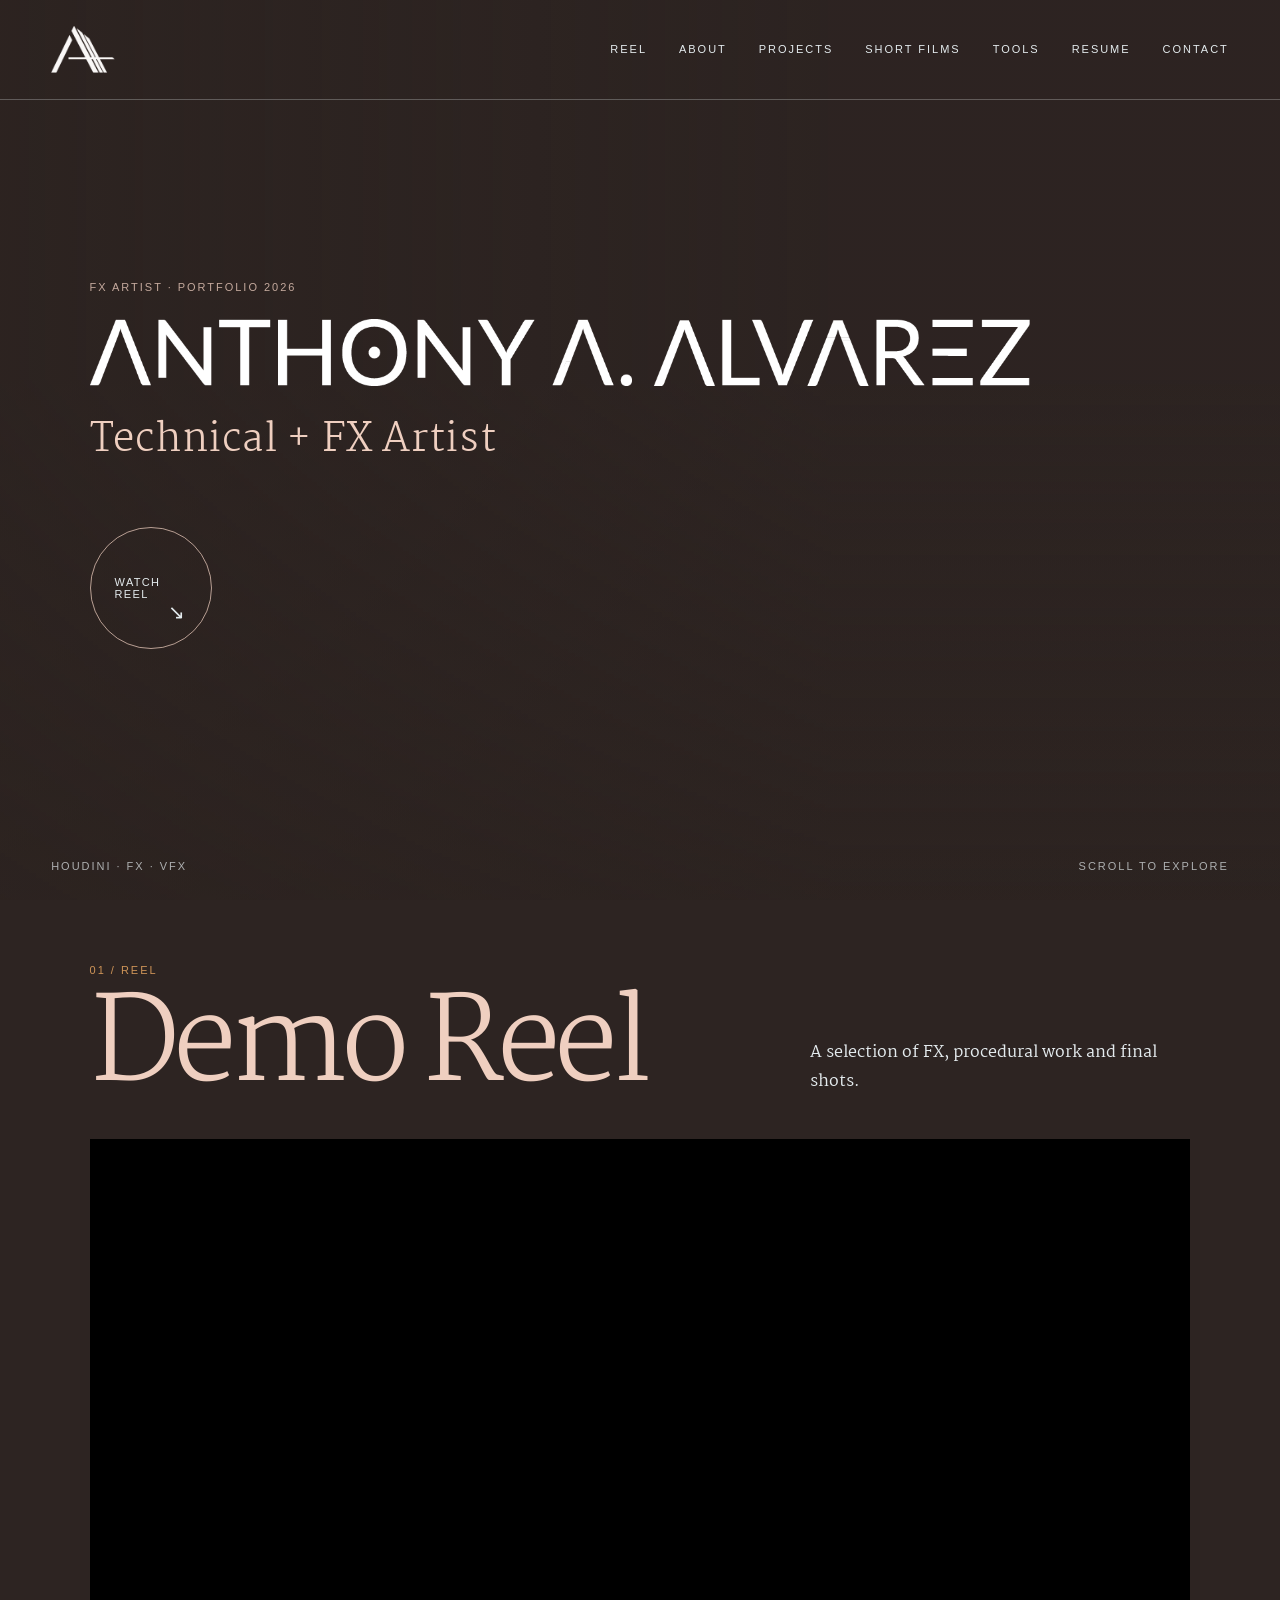
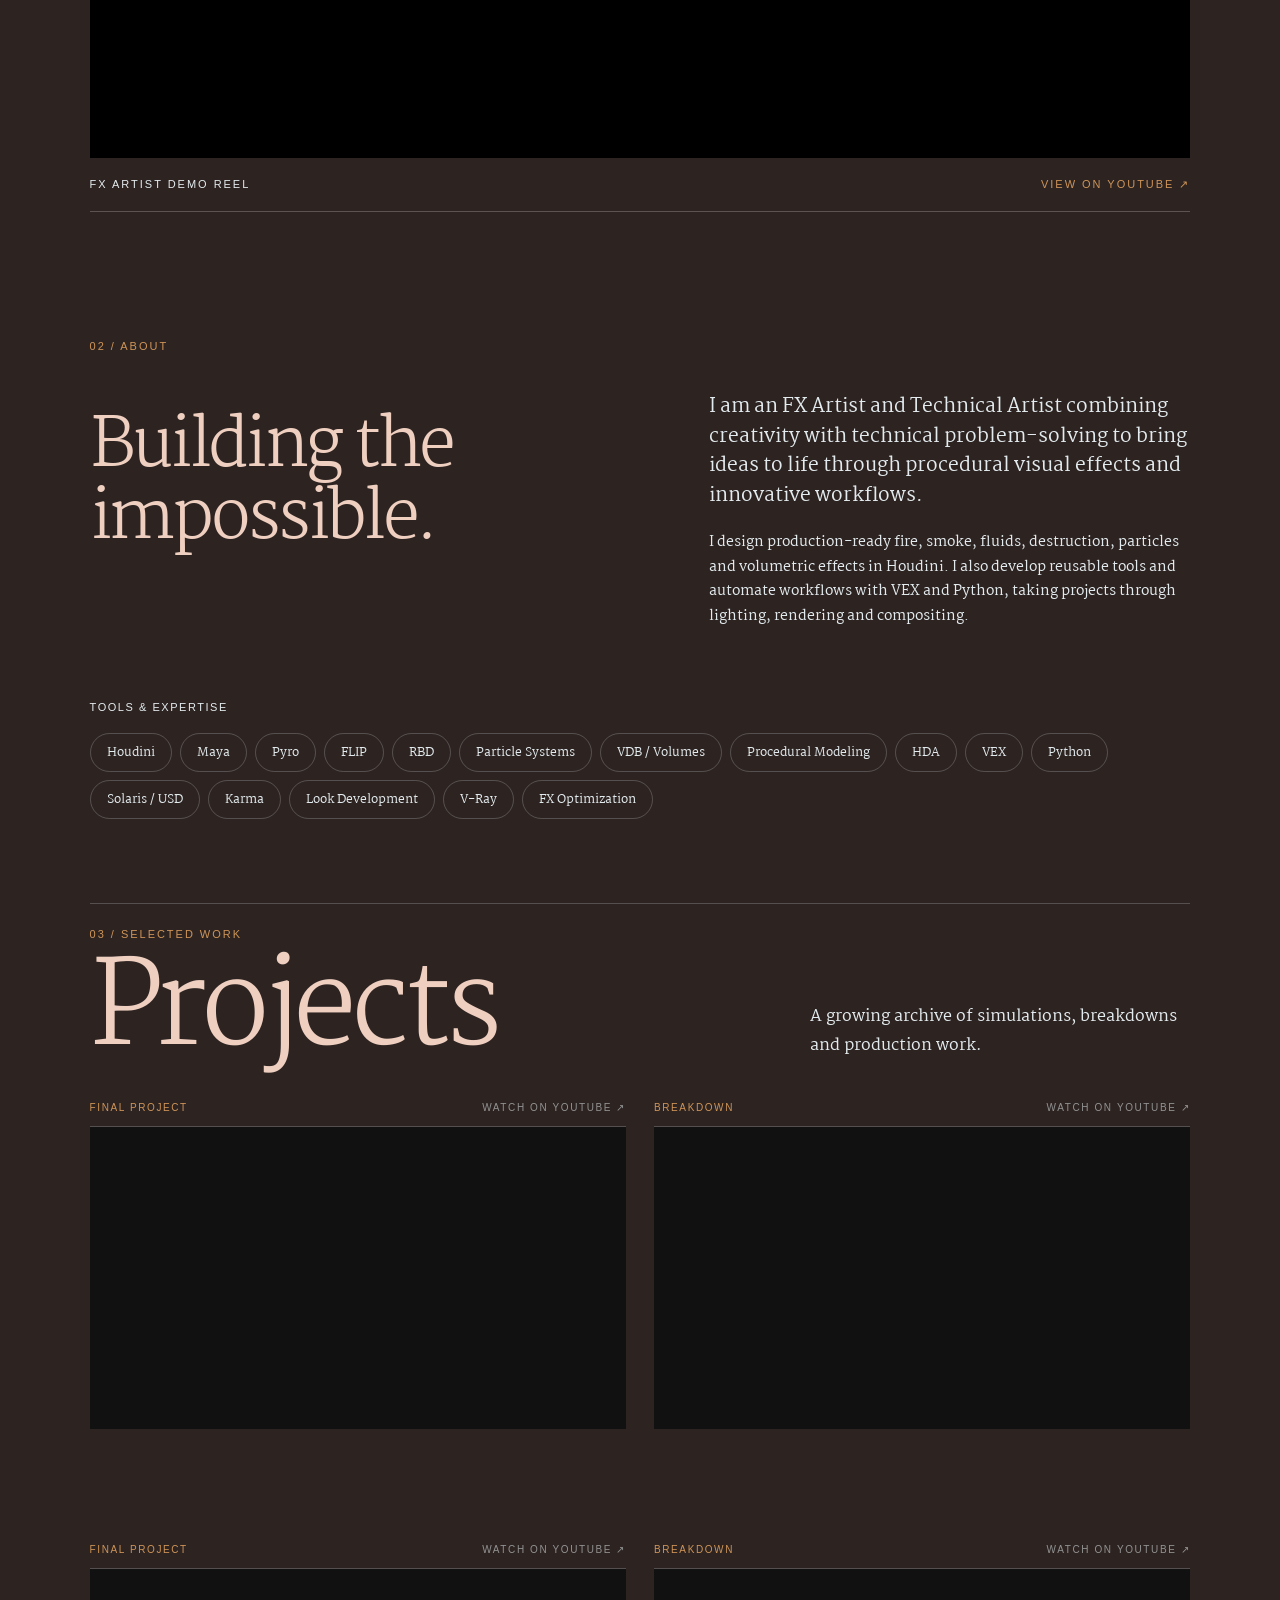
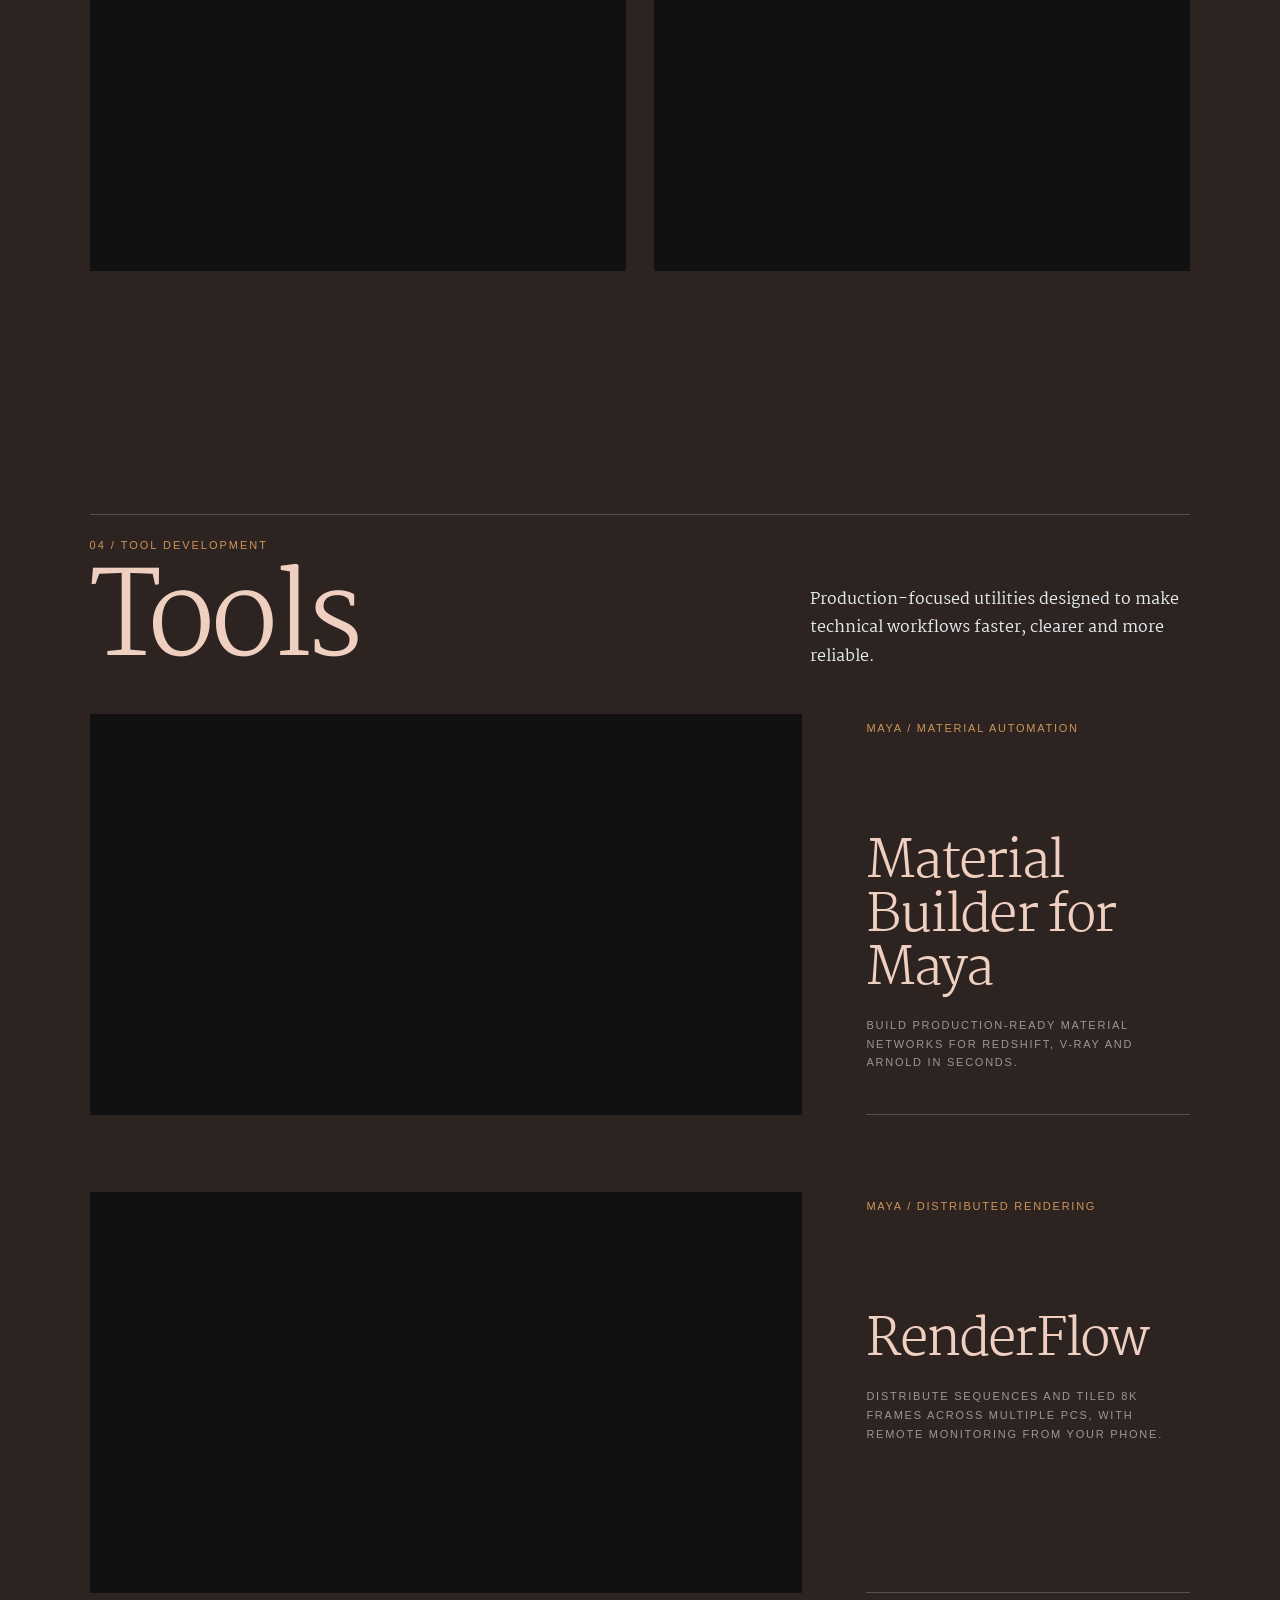
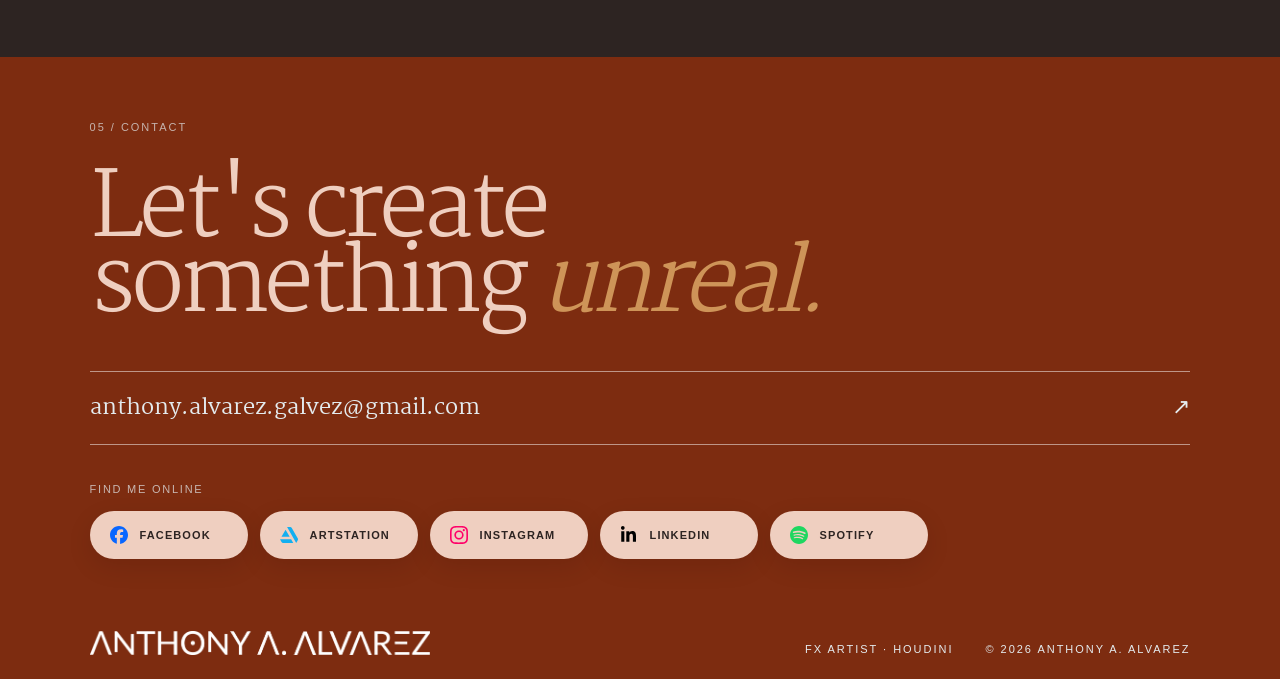
<file: index.html>
<!doctype html>
<html lang="en">
<head>
  <meta charset="UTF-8">
  <meta name="viewport" content="width=device-width, initial-scale=1.0">
  <meta name="description" content="Anthony A. Alvarez — FX artist portfolio featuring Houdini simulations, breakdowns and selected projects.">
  <title>Anthony A. Alvarez | FX Artist</title>
  <link rel="stylesheet" href="styles.css?v=3">
</head>
<body class="home-page">
  <header class="site-header">
    <a class="brand-mark" href="#top" aria-label="Anthony A. Alvarez — home"><img src="MyAssets/Logos/Logo.png" alt=""></a>
    <nav aria-label="Primary navigation">
      <a href="#reel">Reel</a><a href="about.html">About</a><a href="#projects">Projects</a><a href="short-films.html">Short Films</a><a href="#tools">Tools</a><a href="MyAssets/Resume/resume_AnthonyAlvarez.pdf" target="_blank" rel="noopener" aria-label="Open Anthony A. Alvarez resume as PDF in a new tab">Resume</a><a href="#contact">Contact</a>
    </nav>
  </header>

  <main>
    <section class="hero" id="top" aria-labelledby="hero-title">
      <div class="hero-poster" aria-hidden="true"></div>
      <div class="video-shell" aria-hidden="true">
        <iframe src="https://www.youtube.com/embed/kv-GLb0Ywm8?autoplay=1&amp;mute=1&amp;controls=0&amp;loop=1&amp;playlist=kv-GLb0Ywm8&amp;start=3&amp;modestbranding=1&amp;playsinline=1&amp;rel=0&amp;iv_load_policy=3&amp;disablekb=1" title="Demo reel background" allow="autoplay; encrypted-media" tabindex="-1"></iframe>
      </div>
      <div class="hero-shade" aria-hidden="true"></div>
      <div class="hero-content">
        <p class="eyebrow">FX ARTIST · PORTFOLIO 2026</p>
        <h1 id="hero-title"><img src="MyAssets/Logos/nameLogo.png" alt="Anthony A. Alvarez"></h1>
        <p class="hero-role">Technical + FX Artist</p>
        <a class="circle-link" href="#reel" aria-label="Watch demo reel"><span>Watch<br>Reel</span><span class="arrow" aria-hidden="true">↘</span></a>
      </div>
      <div class="hero-meta" aria-hidden="true"><span>Houdini · FX · VFX</span><span>Scroll to explore</span></div>
    </section>

    <section class="section reel-section" id="reel" aria-labelledby="reel-title">
      <div class="section-heading">
        <p class="section-index">01 / REEL</p><h2 id="reel-title">Demo Reel</h2><p class="section-intro">A selection of FX, procedural work and final shots.</p>
      </div>
      <div class="reel-frame">
        <iframe src="https://www.youtube.com/embed/-kzkaEwnZTo?rel=0&amp;modestbranding=1" title="Anthony A. Alvarez demo reel on YouTube" loading="eager" allow="accelerometer; autoplay; clipboard-write; encrypted-media; gyroscope; picture-in-picture; web-share" allowfullscreen></iframe>
      </div>
      <div class="reel-caption"><span>FX ARTIST DEMO REEL</span><a href="https://www.youtube.com/watch?v=-kzkaEwnZTo" target="_blank" rel="noreferrer">View on YouTube ↗</a></div>
    </section>

    <section class="section about-section" id="about" aria-labelledby="about-title">
      <div class="section-heading compact"><p class="section-index">02 / ABOUT</p><h2 id="about-title">Building the<br>impossible.</h2></div>
      <div class="about-copy">
        <p class="about-lead">I am an FX Artist and Technical Artist combining creativity with technical problem-solving to bring ideas to life through procedural visual effects and innovative workflows.</p>
        <p>I design production-ready fire, smoke, fluids, destruction, particles and volumetric effects in Houdini. I also develop reusable tools and automate workflows with VEX and Python, taking projects through lighting, rendering and compositing.</p>
      </div>
      <div class="expertise"><p>Tools &amp; Expertise</p><ul><li>Houdini</li><li>Maya</li><li>Pyro</li><li>FLIP</li><li>RBD</li><li>Particle Systems</li><li>VDB / Volumes</li><li>Procedural Modeling</li><li>HDA</li><li>VEX</li><li>Python</li><li>Solaris / USD</li><li>Karma</li><li>Look Development</li><li>V-Ray</li><li>FX Optimization</li></ul></div>
    </section>

    <section class="section projects-section" id="projects" aria-labelledby="projects-title">
      <div class="section-heading projects-heading"><p class="section-index">03 / SELECTED WORK</p><h2 id="projects-title">Projects</h2><p class="section-intro">A growing archive of simulations, breakdowns and production work.</p></div>
      <article class="project-feature">
        <div class="project-pair">
          <div class="project-panel">
            <div class="project-panel-heading"><span>Final project</span><a href="https://www.youtube.com/watch?v=oZ1Ioct8ipE" target="_blank" rel="noopener noreferrer" aria-label="Open Charmed VFX final project on YouTube">Watch on YouTube ↗</a></div>
            <div class="project-video">
              <iframe
                src="https://www.youtube.com/embed/oZ1Ioct8ipE?rel=0&amp;modestbranding=1"
                title="First final project by Anthony A. Alvarez"
                loading="eager"
                referrerpolicy="strict-origin-when-cross-origin"
                allow="accelerometer; autoplay; clipboard-write; encrypted-media; gyroscope; picture-in-picture; web-share"
                allowfullscreen>
              </iframe>
            </div>
          </div>
          <div class="project-panel project-panel-breakdown">
            <div class="project-panel-heading"><span>Breakdown</span><a href="https://www.youtube.com/watch?v=vDdrAIItMJ8" target="_blank" rel="noopener noreferrer" aria-label="Open Charmed VFX breakdown on YouTube">Watch on YouTube ↗</a></div>
            <div class="project-video">
              <iframe
                src="https://www.youtube-nocookie.com/embed/vDdrAIItMJ8?rel=0&amp;modestbranding=1"
                title="First project breakdown by Anthony A. Alvarez"
                loading="lazy"
                referrerpolicy="strict-origin-when-cross-origin"
                allow="accelerometer; autoplay; clipboard-write; encrypted-media; gyroscope; picture-in-picture; web-share"
                allowfullscreen>
              </iframe>
            </div>
          </div>
        </div>
      </article>
      <article class="project-feature project-feature-upcoming">
        <div class="project-pair">
          <div class="project-panel">
            <div class="project-panel-heading"><span>Final project</span><a href="https://www.youtube.com/watch?v=LTAKiedDv4Q" target="_blank" rel="noopener noreferrer" aria-label="Open the second final project on YouTube">Watch on YouTube ↗</a></div>
            <div class="project-video">
              <iframe
                src="https://www.youtube.com/embed/LTAKiedDv4Q?rel=0&amp;modestbranding=1"
                title="Second final project by Anthony A. Alvarez"
                loading="lazy"
                referrerpolicy="strict-origin-when-cross-origin"
                allow="accelerometer; autoplay; clipboard-write; encrypted-media; gyroscope; picture-in-picture; web-share"
                allowfullscreen>
              </iframe>
            </div>
          </div>
          <div class="project-panel project-panel-breakdown">
            <div class="project-panel-heading"><span>Breakdown</span><a href="https://www.youtube.com/watch?v=WiZVP1tZb14" target="_blank" rel="noopener noreferrer" aria-label="Open the second project breakdown on YouTube">Watch on YouTube ↗</a></div>
            <div class="project-video">
              <iframe
                src="https://www.youtube-nocookie.com/embed/WiZVP1tZb14?rel=0&amp;modestbranding=1"
                title="Second project breakdown by Anthony A. Alvarez"
                loading="lazy"
                referrerpolicy="strict-origin-when-cross-origin"
                allow="accelerometer; autoplay; clipboard-write; encrypted-media; gyroscope; picture-in-picture; web-share"
                allowfullscreen>
              </iframe>
            </div>
          </div>
        </div>
      </article>
    </section>

    <section class="section tools-section" id="tools" aria-labelledby="tools-title">
      <div class="section-heading tools-heading">
        <p class="section-index">04 / TOOL DEVELOPMENT</p>
        <h2 id="tools-title">Tools</h2>
        <p class="section-intro">Production-focused utilities designed to make technical workflows faster, clearer and more reliable.</p>
      </div>

      <article class="tool-feature">
        <div class="tool-video">
          <iframe
            src="https://www.youtube.com/embed/qmIXA0VG5Hg?rel=0&amp;modestbranding=1&amp;playsinline=1"
            title="Material Builder for Maya — Redshift, V-Ray and Arnold"
            referrerpolicy="strict-origin-when-cross-origin"
            allow="accelerometer; autoplay; clipboard-write; encrypted-media; gyroscope; picture-in-picture; web-share"
            allowfullscreen>
          </iframe>
        </div>
        <div class="tool-details">
          <p class="tool-number">MAYA / MATERIAL AUTOMATION</p>
          <div>
            <h3>Material Builder for Maya</h3>
            <p>Build production-ready material networks for Redshift, V-Ray and Arnold in seconds.</p>
          </div>
        </div>
      </article>

      <article class="tool-feature">
        <div class="tool-video">
          <iframe
            src="https://www.youtube.com/embed/8bna0K8eGQ0?rel=0&amp;modestbranding=1&amp;playsinline=1"
            title="RenderFlow by Anthony A. Alvarez"
            referrerpolicy="strict-origin-when-cross-origin"
            allow="accelerometer; autoplay; clipboard-write; encrypted-media; gyroscope; picture-in-picture; web-share"
            allowfullscreen>
          </iframe>
        </div>
        <div class="tool-details">
          <p class="tool-number">MAYA / DISTRIBUTED RENDERING</p>
          <div>
            <h3>RenderFlow</h3>
            <p>Distribute sequences and tiled 8K frames across multiple PCs, with remote monitoring from your phone.</p>
          </div>
        </div>
      </article>
    </section>
  </main>

  <footer id="contact">
    <div class="footer-top">
      <p class="section-index">05 / CONTACT</p>
      <h2>Let's create<br>something <em>unreal.</em></h2>
      <div class="contact-list">
        <a class="contact-link" href="mailto:anthony.alvarez.galvez@gmail.com"><span>anthony.alvarez.galvez@gmail.com</span><span aria-hidden="true">↗</span></a>
      </div>
      <div class="social-block" aria-labelledby="social-heading">
        <p id="social-heading">Find me online</p>
        <div class="social-list">
          <a class="social-link" href="https://www.facebook.com/anthony.alejandro89/" target="_blank" rel="noopener noreferrer" aria-label="Anthony Alvarez on Facebook">
            <img src="MyAssets/Social/facebook.svg" alt="" aria-hidden="true"><span>Facebook</span>
          </a>
          <a class="social-link" href="https://www.artstation.com/kaleh2505" target="_blank" rel="noopener noreferrer" aria-label="Anthony Alvarez on ArtStation">
            <img src="MyAssets/Social/artstation.svg" alt="" aria-hidden="true"><span>ArtStation</span>
          </a>
          <a class="social-link" href="https://www.instagram.com/kaleh2505/" target="_blank" rel="noopener noreferrer" aria-label="Anthony Alvarez on Instagram">
            <img src="MyAssets/Social/instagram.svg" alt="" aria-hidden="true"><span>Instagram</span>
          </a>
          <a class="social-link" href="https://www.linkedin.com/in/anthony-alvarez-747043101/" target="_blank" rel="noopener noreferrer" aria-label="Anthony Alvarez on LinkedIn">
            <img src="MyAssets/Social/linkedin.svg" alt="" aria-hidden="true"><span>LinkedIn</span>
          </a>
          <a class="social-link" href="https://open.spotify.com/artist/6jtVM0HhGI21rDUKKliOnM" target="_blank" rel="noopener noreferrer" aria-label="Anthony Alvarez on Spotify">
            <img src="MyAssets/Social/spotify.svg" alt="" aria-hidden="true"><span>Spotify</span>
          </a>
        </div>
      </div>
    </div>
    <div class="footer-bottom"><img src="MyAssets/Logos/nameLogo.png" alt="Anthony A. Alvarez"><p>FX ARTIST · HOUDINI</p><p>© 2026 Anthony A. Alvarez</p></div>
  </footer>
  <script src="script.js"></script>
</body>
</html>
</file>
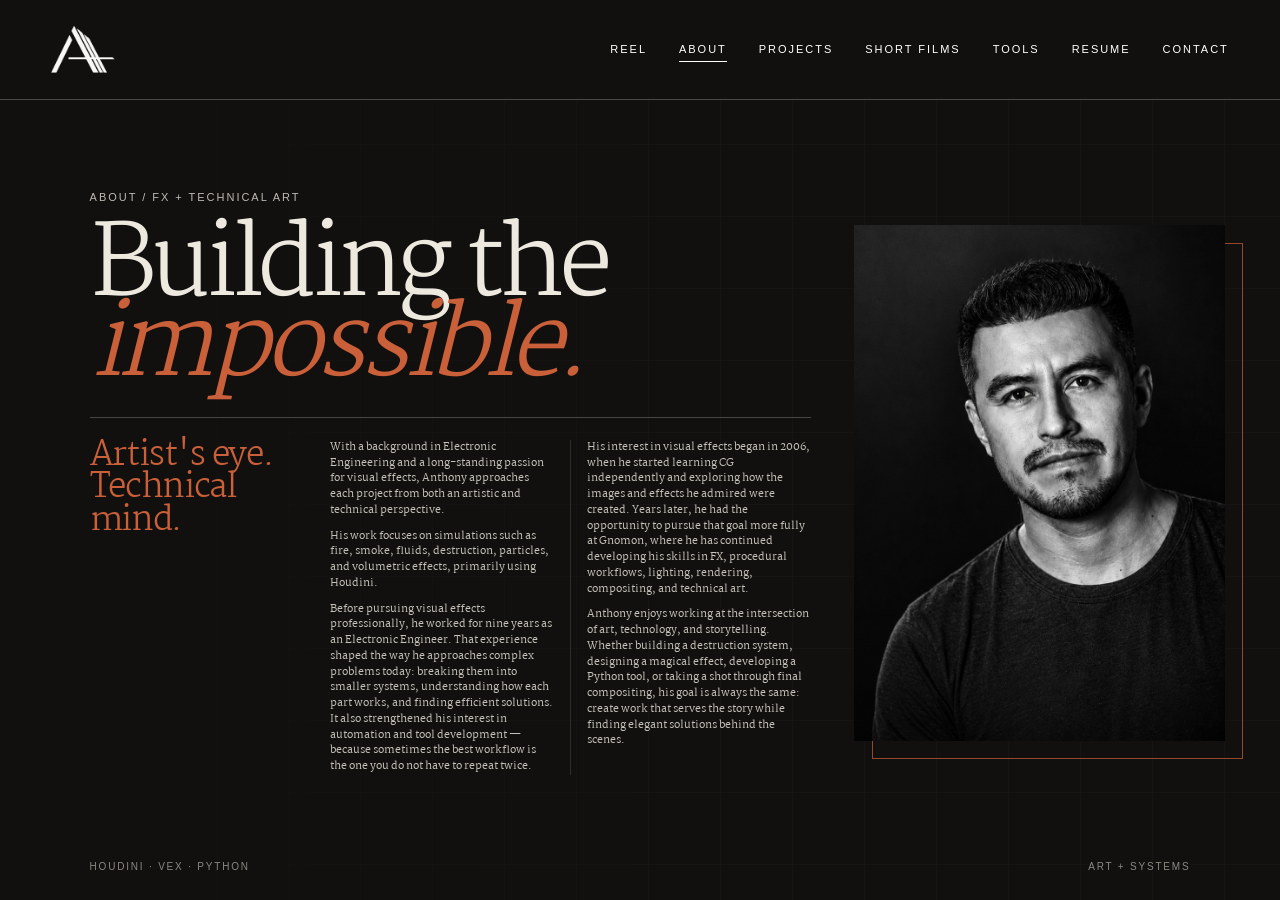
<file: about.html>
<!doctype html>
<html lang="en">
<head>
  <meta charset="UTF-8">
  <meta name="viewport" content="width=device-width, initial-scale=1.0">
  <meta name="description" content="About Anthony A. Alvarez, an FX Artist and Technical Artist creating procedural visual effects and production-ready tools.">
  <title>About | Anthony A. Alvarez</title>
  <link rel="stylesheet" href="styles.css">
</head>
<body class="about-page">
  <header class="site-header">
    <a class="brand-mark" href="index.html#top" aria-label="Return to the Anthony A. Alvarez portfolio">
      <img src="MyAssets/Logos/Logo.png" alt="">
    </a>
    <nav aria-label="Primary navigation">
      <a href="index.html#reel">Reel</a><a href="about.html" aria-current="page">About</a><a href="index.html#projects">Projects</a><a href="short-films.html">Short Films</a><a href="index.html#tools">Tools</a><a href="MyAssets/Resume/resume_AnthonyAlvarez.pdf" target="_blank" rel="noopener" aria-label="Open Anthony A. Alvarez resume as PDF in a new tab">Resume</a><a href="index.html#contact">Contact</a>
    </nav>
  </header>

  <main>
    <section class="about-hero" aria-labelledby="about-page-title">
      <div class="about-hero-copy">
        <p class="eyebrow">ABOUT / FX + TECHNICAL ART</p>
        <h1 id="about-page-title">Building the<br><em>impossible.</em></h1>
        <div class="about-hero-profile">
          <h2>Artist's eye.<br>Technical mind.</h2>
          <div class="about-hero-biography">
            <p>With a background in Electronic Engineering and a long-standing passion for visual effects, Anthony approaches each project from both an artistic and technical perspective.</p>
            <p>His work focuses on simulations such as fire, smoke, fluids, destruction, particles, and volumetric effects, primarily using Houdini.</p>
            <p>Before pursuing visual effects professionally, he worked for nine years as an Electronic Engineer. That experience shaped the way he approaches complex problems today: breaking them into smaller systems, understanding how each part works, and finding efficient solutions. It also strengthened his interest in automation and tool development — because sometimes the best workflow is the one you do not have to repeat twice.</p>
            <p>His interest in visual effects began in 2006, when he started learning CG independently and exploring how the images and effects he admired were created. Years later, he had the opportunity to pursue that goal more fully at Gnomon, where he has continued developing his skills in FX, procedural workflows, lighting, rendering, compositing, and technical art.</p>
            <p>Anthony enjoys working at the intersection of art, technology, and storytelling. Whether building a destruction system, designing a magical effect, developing a Python tool, or taking a shot through final compositing, his goal is always the same: create work that serves the story while finding elegant solutions behind the scenes.</p>
          </div>
        </div>
      </div>
      <figure class="about-portrait">
        <img src="MyAssets/Photos/Portrait_me2.png" alt="Portrait of Anthony Alvarez">
      </figure>
      <div class="about-hero-meta" aria-hidden="true"><span>HOUDINI · VEX · PYTHON</span><span>ART + SYSTEMS</span></div>
    </section>

  </main>

  <script src="script.js"></script>
</body>
</html>
</file>
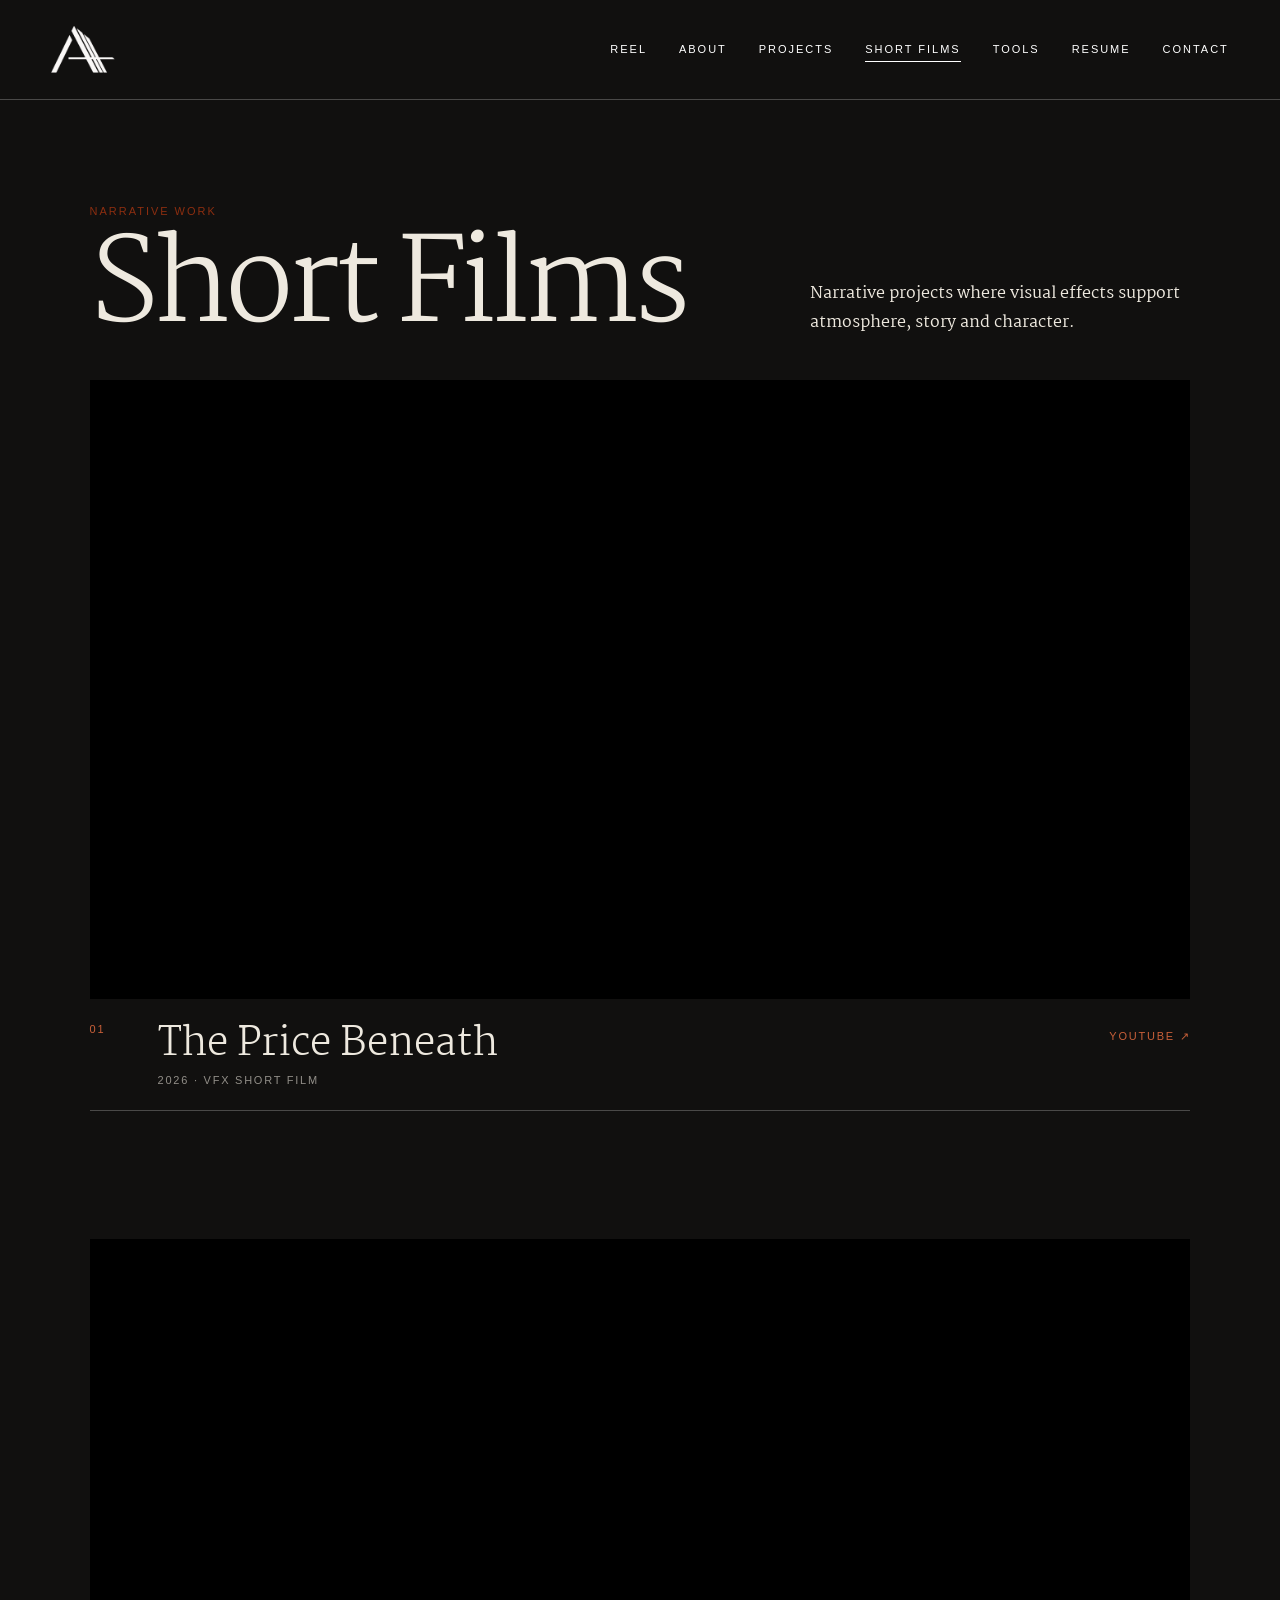
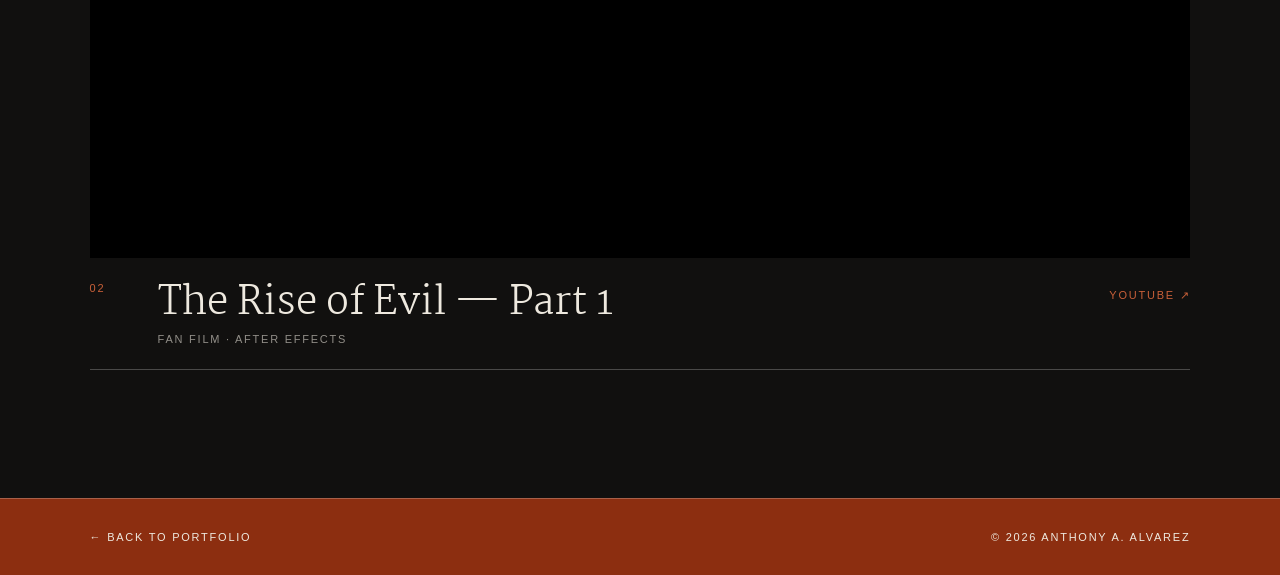
<file: short-films.html>
<!doctype html>
<html lang="en">
<head>
  <meta charset="UTF-8">
  <meta name="viewport" content="width=device-width, initial-scale=1.0">
  <meta name="description" content="Short films by Anthony A. Alvarez, featuring narrative visual effects and atmospheric storytelling.">
  <title>Short Films | Anthony A. Alvarez</title>
  <link rel="stylesheet" href="styles.css">
</head>
<body class="short-films-page">
  <header class="site-header">
    <a class="brand-mark" href="index.html#top" aria-label="Return to the Anthony A. Alvarez portfolio">
      <img src="MyAssets/Logos/Logo.png" alt="">
    </a>
    <nav aria-label="Primary navigation">
      <a href="index.html#reel">Reel</a><a href="about.html">About</a><a href="index.html#projects">Projects</a><a href="short-films.html" aria-current="page">Short Films</a><a href="index.html#tools">Tools</a><a href="MyAssets/Resume/resume_AnthonyAlvarez.pdf" target="_blank" rel="noopener" aria-label="Open Anthony A. Alvarez resume as PDF in a new tab">Resume</a><a href="index.html#contact">Contact</a>
    </nav>
  </header>

  <main>
    <section class="section short-films-section short-films-page-section" aria-labelledby="short-films-title">
      <div class="section-heading short-films-heading">
        <p class="section-index">NARRATIVE WORK</p>
        <h1 id="short-films-title">Short Films</h1>
        <p class="section-intro">Narrative projects where visual effects support atmosphere, story and character.</p>
      </div>

      <div class="short-film-list">
        <article class="short-film">
          <div class="short-film-video">
            <iframe
              src="https://www.youtube-nocookie.com/embed/m-MozPtoOSg?rel=0&amp;modestbranding=1"
              title="The Price Beneath (2026) — A VFX Short Film by Anthony A. Alvarez"
              referrerpolicy="strict-origin-when-cross-origin"
              allow="accelerometer; autoplay; clipboard-write; encrypted-media; gyroscope; picture-in-picture; web-share"
              allowfullscreen>
            </iframe>
          </div>
          <div class="short-film-info">
            <span>01</span>
            <div><h2>The Price Beneath</h2><p>2026 &middot; VFX SHORT FILM</p></div>
            <a href="https://www.youtube.com/watch?v=m-MozPtoOSg" target="_blank" rel="noreferrer" aria-label="Watch The Price Beneath on YouTube">YouTube &nearr;</a>
          </div>
        </article>

        <article class="short-film">
          <div class="short-film-video">
            <iframe
              src="https://www.youtube-nocookie.com/embed/3gF8x3ahKx0?start=11&amp;rel=0&amp;modestbranding=1"
              title="The Rise of Evil — Part 1"
              loading="lazy"
              referrerpolicy="strict-origin-when-cross-origin"
              allow="accelerometer; autoplay; clipboard-write; encrypted-media; gyroscope; picture-in-picture; web-share"
              allowfullscreen>
            </iframe>
          </div>
          <div class="short-film-info">
            <span>02</span>
            <div><h2>The Rise of Evil &mdash; Part 1</h2><p>FAN FILM &middot; AFTER EFFECTS</p></div>
            <a href="https://www.youtube.com/watch?v=3gF8x3ahKx0&amp;t=11s" target="_blank" rel="noreferrer" aria-label="Watch The Rise of Evil Part 1 on YouTube">YouTube &nearr;</a>
          </div>
        </article>
      </div>
    </section>
  </main>

  <footer class="short-films-footer">
    <a href="index.html#top">&larr; Back to portfolio</a>
    <p>&copy; 2026 Anthony A. Alvarez</p>
  </footer>
  <script src="script.js"></script>
</body>
</html>
</file>
<file: styles.css>
@font-face {
  font-family: "Martel";
  src: url("MyAssets/Logos/Martel/Martel-Light.ttf") format("truetype");
  font-weight: 300;
  font-display: swap;
}

@font-face {
  font-family: "Martel";
  src: url("MyAssets/Logos/Martel/Martel-Regular.ttf") format("truetype");
  font-weight: 400;
  font-display: swap;
}

@font-face {
  font-family: "Martel";
  src: url("MyAssets/Logos/Martel/Martel-SemiBold.ttf") format("truetype");
  font-weight: 600;
  font-display: swap;
}

@font-face {
  font-family: "Martel";
  src: url("MyAssets/Logos/Martel/Martel-Bold.ttf") format("truetype");
  font-weight: 700;
  font-display: swap;
}

:root {
  --ink: #11100f;
  --paper: #eee9df;
  --paper-soft: #e5dfd4;
  --accent: #8c2e10;
  --line: rgba(17, 16, 15, 0.2);
}

* { box-sizing: border-box; }
html { scroll-behavior: smooth; }
body { margin: 0; background: var(--paper); color: var(--ink); font-family: "Martel", Georgia, serif; }
a { color: inherit; text-decoration: none; }
img { display: block; max-width: 100%; }

.local-warning {
  position: fixed;
  z-index: 1000;
  top: 18px;
  left: 50%;
  width: min(680px, calc(100% - 32px));
  transform: translateX(-50%);
  padding: 18px 22px;
  border: 1px solid rgba(255,255,255,.35);
  background: #8c2e10;
  color: #fff;
  box-shadow: 0 18px 60px rgba(0,0,0,.35);
  font-family: Arial, Helvetica, sans-serif;
  line-height: 1.45;
}
.local-warning strong, .local-warning span { display: block; }
.local-warning span { margin-top: 4px; font-size: 14px; opacity: .9; }
.file-mode .video-shell iframe,
.file-mode .reel-frame iframe { visibility: hidden; }

.site-header {
  position: absolute; z-index: 10; top: 0; left: 0; width: 100%;
  display: flex; justify-content: space-between; align-items: center;
  padding: 26px clamp(24px, 4vw, 68px); color: #fff;
  border-bottom: 1px solid rgba(255,255,255,.24);
}
.brand-mark img { width: 64px; filter: invert(1); }
.site-header nav { display: flex; align-items: center; gap: clamp(20px, 2.5vw, 42px); }
.site-header nav a, .eyebrow, .section-index, .hero-meta, .reel-caption, .project-info p, .footer-bottom p {
  font-family: Arial, Helvetica, sans-serif; font-size: 11px; letter-spacing: .18em; text-transform: uppercase;
}
.site-header nav a { position: relative; }
.site-header nav a::after { content: ""; position: absolute; left: 0; bottom: -7px; width: 0; height: 1px; background: #fff; transition: width .25s ease; }
.site-header nav a:hover::after, .site-header nav a:focus-visible::after { width: 100%; }
.site-header nav a[aria-current="page"]::after { width: 100%; }

.hero { position: relative; min-height: 100svh; overflow: hidden; background: #161310; color: #fff; }
.hero-poster { position: absolute; inset: 0; background: url("https://i.ytimg.com/vi/kv-GLb0Ywm8/maxresdefault.jpg") center/cover; transform: scale(1.03); }
.video-shell { position: absolute; inset: 0; overflow: hidden; pointer-events: none; }
.video-shell iframe { position: absolute; top: 50%; left: 50%; width: 177.78vh; min-width: 100%; height: 56.25vw; min-height: 100%; transform: translate(-50%,-50%) scale(1.04); border: 0; }
.hero-shade { position: absolute; inset: 0; background: linear-gradient(90deg, rgba(7,6,5,.72), rgba(7,6,5,.18) 65%), linear-gradient(0deg, rgba(7,6,5,.64), transparent 55%); }
.hero-content { position: relative; z-index: 2; min-height: 100svh; display: flex; flex-direction: column; justify-content: center; align-items: flex-start; padding: 130px clamp(24px, 7vw, 120px) 100px; }
.eyebrow { margin: 0 0 26px; opacity: .78; }
.hero h1 { margin: 0; width: min(940px, 86vw); }
.hero h1 img { width: 100%; filter: brightness(0) invert(1); }
.hero-role { margin: 22px 0 0; font-size: clamp(24px, 3vw, 48px); font-weight: 300; letter-spacing: .02em; }
.circle-link { width: 122px; height: 122px; border: 1px solid rgba(255,255,255,.65); border-radius: 50%; margin-top: 54px; padding: 24px; display: flex; justify-content: space-between; align-items: center; font-family: Arial, sans-serif; font-size: 11px; letter-spacing: .12em; text-transform: uppercase; transition: background .25s, color .25s, transform .25s; }
.circle-link:hover { background: #fff; color: #111; transform: rotate(-5deg); }
.arrow { font-size: 20px; align-self: flex-end; }
.hero-meta { position: absolute; z-index: 2; left: clamp(24px, 4vw, 68px); right: clamp(24px, 4vw, 68px); bottom: 28px; display: flex; justify-content: space-between; opacity: .7; }

.section { padding: clamp(48px, 5vw, 80px) clamp(24px, 7vw, 120px); }
.section-heading { display: grid; grid-template-columns: 2fr 1.1fr; grid-template-areas: "index intro" "title intro"; gap: 24px 30px; align-items: end; margin-bottom: 42px; }
.section-heading > .section-index { grid-area: index; }
.section-heading > h1, .section-heading > h2 { grid-area: title; }
.section-heading > .section-intro { grid-area: intro; }
.section-index { margin: 0; color: var(--accent); }
.section-heading h2, footer h2 { font-size: clamp(58px, 9vw, 150px); line-height: .84; font-weight: 300; letter-spacing: -.055em; margin: 0; }
.section-intro { max-width: 400px; margin: 0; font-size: 16px; line-height: 1.8; }
.reel-section { background: var(--ink); color: var(--paper); }
.reel-frame { position: relative; aspect-ratio: 16/9; background: #000; overflow: hidden; }
.reel-frame iframe { position: absolute; inset: 0; width: 100%; height: 100%; border: 0; }
.reel-caption { display: flex; justify-content: space-between; padding: 20px 0; border-bottom: 1px solid rgba(255,255,255,.22); }
.reel-caption a { color: #c96039; }

.about-section { display: grid; grid-template-columns: 1.1fr 1fr; column-gap: clamp(50px, 7vw, 120px); row-gap: clamp(28px, 3vw, 44px); padding-top: clamp(48px, 5vw, 76px); padding-bottom: clamp(48px, 5vw, 76px); }
.section-heading.compact { display: block; margin: 0; }
.section-heading.compact h2 { font-size: clamp(44px, 5.2vw, 88px); line-height: 1.08; margin-top: 60px; }
.about-copy { padding-top: 52px; }
.about-copy > p { max-width: 680px; font-size: 14px; line-height: 1.75; }
.about-copy .about-lead { font-size: clamp(18px, 1.5vw, 25px); line-height: 1.55; margin-top: 0; }
.expertise { grid-column: 1 / -1; margin-top: 0; padding-top: 20px; }
.expertise > p { margin: 0; font-family: Arial, sans-serif; text-transform: uppercase; letter-spacing: .14em; font-size: 11px; }
.expertise ul { width: 100%; padding: 0; margin: 20px 0 0; list-style: none; display: flex; flex-wrap: wrap; gap: 8px; }
.expertise li { border: 1px solid var(--line); border-radius: 100px; padding: 8px 16px; font-size: 12px; }

.projects-section { padding-top: 20px; }
.projects-heading { border-top: 1px solid var(--line); padding-top: 24px; }
.project-feature { margin-bottom: clamp(70px, 9vw, 140px); }
.project-pair { display: grid; grid-template-columns: repeat(2, minmax(0, 1fr)); gap: 28px; }
.project-panel { min-width: 0; }
.project-panel-heading { display: flex; justify-content: space-between; align-items: center; gap: 20px; padding: 0 0 13px; border-bottom: 1px solid var(--line); font-family: Arial, Helvetica, sans-serif; font-size: 10px; letter-spacing: .16em; text-transform: uppercase; }
.project-panel-heading span { color: var(--accent); }
.project-panel-heading a { opacity: .55; transition: opacity .2s, color .2s; }
.project-panel-heading a:hover, .project-panel-heading a:focus-visible { color: var(--accent); opacity: 1; }
.project-grid { display: grid; grid-template-columns: repeat(2, 1fr); gap: 70px 28px; }
.project-visual { position: relative; aspect-ratio: 16/10; overflow: hidden; background-color: #292622; background-size: cover; background-position: center; }
.project-video { position: relative; aspect-ratio: 16/9; overflow: hidden; background: #111; }
.project-video iframe { position: absolute; inset: 0; width: 100%; height: 100%; border: 0; }
.project-panel-status { color: inherit !important; opacity: .5; }
.project-video-empty { display: grid; place-items: center; border: 1px solid var(--line); background: rgba(206, 148, 88, .06); }
.project-video-empty > span { font-family: Arial, Helvetica, sans-serif; font-size: 10px; letter-spacing: .18em; text-transform: uppercase; opacity: .48; }
.project-visual::before { content: ""; position: absolute; inset: 0; transition: transform .7s cubic-bezier(.2,.7,.2,1), filter .5s; }
.project-visual::after { content: ""; position: absolute; inset: 0; background: linear-gradient(150deg, transparent 45%, rgba(0,0,0,.55)); }
.project-visual span { position: absolute; z-index: 2; top: 50%; left: 50%; transform: translate(-50%,-50%) scale(.8); width: 96px; height: 96px; border-radius: 50%; background: var(--paper); display: grid; place-items: center; opacity: 0; font-family: Arial, sans-serif; font-size: 10px; letter-spacing: .12em; transition: opacity .3s, transform .3s; }
.project-card:hover .project-visual::before { transform: scale(1.06); filter: saturate(1.2); }
.project-card:hover .project-visual span { opacity: 1; transform: translate(-50%,-50%) scale(1); }
.project-rbd .project-visual::before { background: radial-gradient(circle at 70% 30%, #e06a25 0 2%, transparent 25%), conic-gradient(from 30deg at 45% 45%, #160b08, #873516, #21140f, #bc5725, #160b08); }
.project-flip .project-visual::before { background: radial-gradient(ellipse at 30% 85%, #dae9ea, transparent 50%), linear-gradient(130deg, #071c2a, #457f8f 45%, #c6dedc); }
.project-particles .project-visual::before { background: radial-gradient(circle at 30% 30%, #e8c179 0 1px, transparent 2px), radial-gradient(circle at 70% 60%, #e8c179 0 1px, transparent 2px), radial-gradient(circle at 40% 70%, #fff 0 1px, transparent 2px), radial-gradient(circle, #53341f, #100d0a); background-size: 29px 31px, 37px 41px, 19px 23px, cover; }
.project-procedural .project-visual::before { background: repeating-radial-gradient(circle at 50% 100%, #191916 0 9px, #b7af95 10px 11px, #28261f 12px 22px); }
.project-comp .project-visual::before { background: linear-gradient(135deg, transparent 35%, rgba(255,255,255,.25) 36% 37%, transparent 38%), linear-gradient(45deg, #43160c, #d16c35 48%, #13151c 49%); }
.project-info { display: grid; grid-template-columns: 42px 1fr auto; gap: 16px; padding: 20px 0; border-bottom: 1px solid var(--line); align-items: start; }
.project-info > span:first-child { font-family: Arial, sans-serif; font-size: 11px; color: var(--accent); }
.project-info h3 { margin: 0 0 5px; font-size: clamp(21px, 2vw, 30px); font-weight: 400; }
.project-info p { margin: 0; opacity: .55; }
.project-arrow { font-size: 20px; }
.project-feature-info { padding-top: 24px; }
.project-feature-info h3 { font-size: clamp(28px, 3vw, 48px); line-height: 1.18; }

.short-films-section { margin-top: 180px; background: var(--ink); color: var(--paper); }
.short-films-heading { padding-top: 0; }
.short-film-list { display: grid; gap: clamp(80px, 10vw, 150px); }
.short-film-video { position: relative; aspect-ratio: 16/9; overflow: hidden; background: #000; }
.short-film-video iframe { position: absolute; inset: 0; width: 100%; height: 100%; border: 0; }
.short-film-info { display: grid; grid-template-columns: 50px 1fr auto; gap: 18px; align-items: start; padding: 24px 0; border-bottom: 1px solid rgba(255,255,255,.24); }
.short-film-info > span, .short-film-info p, .short-film-info a { font-family: Arial, Helvetica, sans-serif; font-size: 11px; letter-spacing: .16em; text-transform: uppercase; }
.short-film-info > span { color: #c96039; }
.short-film-info h3 { margin: 0 0 7px; font-size: clamp(24px, 3vw, 45px); line-height: 1.15; font-weight: 300; }
.short-film-info p { margin: 0; opacity: .58; }
.short-film-info a { color: #c96039; padding-top: 7px; }

.short-films-page { background: var(--ink); color: var(--paper); }
.short-films-page-section { margin-top: 0; padding-top: clamp(160px, 16vw, 240px); }
.short-films-page .section-heading h1 { font-size: clamp(58px, 9vw, 150px); line-height: .84; font-weight: 300; letter-spacing: -.055em; margin: 0; }
.short-films-page .short-film-info h2 { margin: 0 0 7px; font-size: clamp(24px, 3vw, 45px); line-height: 1.15; font-weight: 300; }
.short-films-footer { display: flex; justify-content: space-between; gap: 24px; padding: 32px clamp(24px, 7vw, 120px); border-top: 1px solid rgba(255,255,255,.24); font-family: Arial, Helvetica, sans-serif; font-size: 11px; letter-spacing: .16em; text-transform: uppercase; }
.short-films-footer p { margin: 0; }

/* About page */
.about-page { background: var(--paper); }
.about-page .site-header { background: var(--ink); }
.about-hero { position: relative; min-height: 100svh; overflow: hidden; display: grid; grid-template-columns: minmax(0, 1.55fr) minmax(300px, .65fr); align-items: center; gap: clamp(36px, 6vw, 96px); padding: 112px clamp(24px, 7vw, 120px) 46px; background: var(--ink); color: var(--paper); }
.about-hero::before { content: ""; position: absolute; inset: 0; opacity: .16; background-image: linear-gradient(rgba(255,255,255,.12) 1px, transparent 1px), linear-gradient(90deg, rgba(255,255,255,.12) 1px, transparent 1px); background-size: 72px 72px; mask-image: linear-gradient(90deg, transparent, #000 60%); }
.about-hero-copy { position: relative; z-index: 1; }
.about-hero h1 { margin: 0; font-size: clamp(62px, 7.6vw, 120px); line-height: .82; font-weight: 300; letter-spacing: -.065em; }
.about-hero h1 em { color: #c96039; font-weight: 300; }
.about-hero-profile { display: grid; grid-template-columns: minmax(170px, .42fr) minmax(0, 1fr); gap: clamp(24px, 3vw, 44px); align-items: start; max-width: 850px; margin-top: 28px; padding-top: 22px; border-top: 1px solid rgba(255,255,255,.22); }
.about-hero-profile h2 { margin: 0; color: #c96039; font-size: clamp(27px, 2.6vw, 42px); line-height: .98; font-weight: 300; letter-spacing: -.04em; }
.about-hero-biography { columns: 2; column-gap: clamp(22px, 2.5vw, 38px); column-rule: 1px solid rgba(255,255,255,.12); }
.about-hero-biography p { break-inside: avoid; margin: 0 0 10px; font-size: clamp(10.5px, .78vw, 12px); line-height: 1.5; opacity: .82; }
.about-portrait { position: relative; z-index: 1; width: min(29vw, 440px); aspect-ratio: .72; max-height: 66vh; margin: 0; justify-self: center; }
.about-portrait::before { content: ""; position: absolute; inset: 18px -18px -18px 18px; border: 1px solid rgba(201,96,57,.7); }
.about-portrait::after { content: ""; position: absolute; inset: 0; box-shadow: inset 0 0 70px rgba(0,0,0,.28); pointer-events: none; }
.about-portrait img { position: relative; z-index: 1; width: 100%; height: 100%; object-fit: cover; object-position: 50% 24%; }
.about-hero-meta { position: absolute; z-index: 1; left: clamp(24px, 7vw, 120px); right: clamp(24px, 7vw, 120px); bottom: 28px; display: flex; justify-content: space-between; font-family: Arial, Helvetica, sans-serif; font-size: 10px; letter-spacing: .18em; opacity: .55; }

.tools-section { padding-top: clamp(48px, 5vw, 80px); padding-bottom: 0; }
.tools-heading { border-top: 1px solid var(--line); padding-top: 24px; }
.tool-feature { display: grid; grid-template-columns: minmax(0, 1.65fr) minmax(290px, .75fr); gap: clamp(30px, 5vw, 84px); align-items: stretch; }
.tool-feature + .tool-feature { margin-top: clamp(52px, 6vw, 90px); }
.tool-video { position: relative; aspect-ratio: 16/9; overflow: hidden; background: #111; }
.tool-video iframe { position: absolute; inset: 0; width: 100%; height: 100%; border: 0; }
.tool-details { display: flex; flex-direction: column; justify-content: flex-start; gap: clamp(48px, 8vw, 130px); padding: 8px 0 28px; border-bottom: 1px solid var(--line); }
.tool-number, .tool-details div > p { font-family: Arial, Helvetica, sans-serif; font-size: 11px; letter-spacing: .16em; text-transform: uppercase; }
.tool-number { margin: 0; color: var(--accent); }
.tool-details h3 { margin: 0 0 20px; font-size: clamp(35px, 4vw, 66px); line-height: 1.04; font-weight: 300; letter-spacing: -.035em; }
.tool-details div > p { max-width: 360px; margin: 0; line-height: 1.7; opacity: .58; }
.tool-link { display: inline-block; margin-top: 24px; color: var(--accent); font-family: Arial, Helvetica, sans-serif; font-size: 10px; letter-spacing: .16em; text-transform: uppercase; }

footer { margin-top: 64px; background: #8c2e10; color: var(--paper); padding: clamp(48px, 5vw, 76px) clamp(24px, 7vw, 120px) 24px; }
footer .section-index { color: var(--paper); opacity: .7; margin-bottom: 40px; }
footer h2 { max-width: 900px; font-size: clamp(52px, 7vw, 110px); }
footer h2 em { font-weight: 300; color: #15110f; }
.contact-list { margin-top: 48px; border-top: 1px solid rgba(255,255,255,.5); }
.contact-link { display: flex; justify-content: space-between; gap: 20px; padding: 18px 0; border-bottom: 1px solid rgba(255,255,255,.5); font-size: clamp(16px, 1.7vw, 24px); transition: color .2s, padding-left .2s; }
.contact-link:hover, .contact-link:focus-visible { color: #15110f; padding-left: 12px; }
.contact-link span:first-child { overflow-wrap: anywhere; }
.social-block { margin-top: 38px; }
.social-block > p { margin: 0 0 16px; font-family: Arial, Helvetica, sans-serif; font-size: 11px; letter-spacing: .16em; text-transform: uppercase; opacity: .72; }
.social-list { display: flex; flex-wrap: wrap; gap: 12px; }
.social-link { min-width: 158px; display: inline-flex; align-items: center; gap: 12px; padding: 14px 19px; border: 1px solid transparent; border-radius: 100px; background: rgba(238,233,223,.94); color: #3b160b; box-shadow: 0 8px 24px rgba(43,12,4,.12); font-family: Arial, Helvetica, sans-serif; font-size: 11px; font-weight: 600; letter-spacing: .1em; text-transform: uppercase; transition: background .2s, color .2s, transform .2s, box-shadow .2s; }
.social-link img { width: 18px; height: 18px; object-fit: contain; transition: filter .2s; }
.social-link:hover, .social-link:focus-visible { background: #15110f; color: var(--paper); transform: translateY(-3px); box-shadow: 0 12px 30px rgba(43,12,4,.28); }
.social-link:hover img, .social-link:focus-visible img { filter: invert(1); }
.footer-bottom { margin-top: 72px; display: grid; grid-template-columns: 1fr auto auto; gap: 32px; align-items: end; }
.footer-bottom img { width: min(340px, 40vw); filter: brightness(0) invert(1); }
.footer-bottom p { margin: 0; }

/* Home palette: Tierra Cinematica */
.home-page {
  --ink: #2d2422;
  --paper: #e4ebee;
  --paper-soft: #efcfc0;
  --accent: #ce9458;
  --rust: #7d2c10;
  --line: rgba(228, 235, 238, .22);
  background: var(--ink);
  color: var(--paper);
}

.home-page .site-header {
  color: var(--paper);
  border-color: rgba(228, 235, 238, .28);
}
.home-page .site-header nav a::after { background: var(--paper-soft); }
.home-page .hero { background: var(--ink); color: var(--paper); }
.home-page .hero-shade {
  background:
    linear-gradient(90deg, rgba(44, 35, 32, .60), rgba(44, 35, 32, .2) 65%),
    linear-gradient(0deg, rgba(44, 35, 32, .50), transparent 58%);
}
.home-page .eyebrow,
.home-page .hero-role { color: var(--paper-soft); }
.home-page .circle-link { border-color: rgba(239, 207, 192, .72); }
.home-page .circle-link:hover,
.home-page .circle-link:focus-visible { background: var(--paper-soft); color: var(--ink); }

.home-page .reel-section,
.home-page .about-section,
.home-page .projects-section,
.home-page .tools-section { background: var(--ink); color: var(--paper); }
.home-page .section-heading h2,
.home-page .section-heading.compact h2,
.home-page .tool-details h3 { color: var(--paper-soft); }
.home-page .section-intro,
.home-page .about-copy,
.home-page .tool-details div > p { color: var(--paper); }
.home-page .reel-caption a,
.home-page .project-panel-heading span,
.home-page .project-panel-heading a:hover,
.home-page .project-panel-heading a:focus-visible,
.home-page .tool-link { color: var(--accent); }
.home-page .project-visual span { color: var(--ink); }

.home-page footer { background: var(--rust); color: var(--paper); }
.home-page footer h2 { color: var(--paper-soft); }
.home-page footer h2 em { color: var(--accent); }
.home-page .contact-link:hover,
.home-page .contact-link:focus-visible { color: var(--paper-soft); }
.home-page .social-link { background: var(--paper-soft); color: var(--ink); }
.home-page .social-link:hover,
.home-page .social-link:focus-visible { background: var(--ink); color: var(--paper); }

@media (max-width: 800px) {
  .site-header { padding: 18px 20px; }
  .brand-mark img { width: 48px; }
  .site-header nav { gap: 14px; }
  .site-header nav a { font-size: 9px; letter-spacing: .09em; }
  .site-header nav a:nth-child(3), .site-header nav a:nth-child(5) { display: none; }
  .hero-content { padding-left: 24px; padding-right: 24px; }
  .hero-role { font-size: 24px; }
  .circle-link { width: 100px; height: 100px; margin-top: 40px; padding: 19px; }
  .hero-meta span:last-child { display: none; }
  .section-heading { display: block; }
  .section-heading h2 { margin: 40px 0 24px; }
  .short-films-page .section-heading h1 { margin: 40px 0 24px; }
  .about-section { grid-template-columns: 1fr; }
  .section-heading.compact h2 { margin-top: 40px; }
  .about-copy { padding-top: 0; }
  .project-pair { grid-template-columns: repeat(2, minmax(0, 1fr)); gap: 12px; }
  .project-grid { grid-template-columns: 1fr; gap: 50px; }
  .project-panel-heading { font-size: 9px; }
  .project-panel-heading a { display: none; }
  .short-films-section { margin-top: 64px; }
  .short-film-info { grid-template-columns: 32px 1fr; }
  .short-film-info a { grid-column: 2; }
  .short-films-footer { flex-direction: column; }
  .about-hero { grid-template-columns: 1fr; align-content: start; overflow: visible; padding-top: 120px; padding-bottom: 70px; }
  .about-hero-profile { grid-template-columns: 1fr; }
  .about-hero-biography { columns: 1; column-rule: 0; }
  .about-hero-biography p { font-size: 12px; }
  .about-portrait { width: min(68vw, 330px); max-height: none; margin: 8px auto 34px; }
  .about-hero-meta span:last-child { display: none; }
  .tool-feature { grid-template-columns: 1fr; }
  .tool-video { width: 100%; min-width: 0; height: 48.375vw; aspect-ratio: auto; }
  .tool-details { gap: 44px; }
  .social-list { display: grid; grid-template-columns: repeat(2, minmax(0, 1fr)); }
  .social-link { min-width: 0; padding: 12px 14px; }
  footer { margin-top: 48px; }
  .footer-bottom { grid-template-columns: 1fr; margin-top: 52px; }
  .footer-bottom img { width: 100%; }
}

@media (prefers-reduced-motion: reduce) {
  html { scroll-behavior: auto; }
  .video-shell { display: none; }
  *, *::before, *::after { transition-duration: .01ms !important; animation-duration: .01ms !important; }
}
</file>
